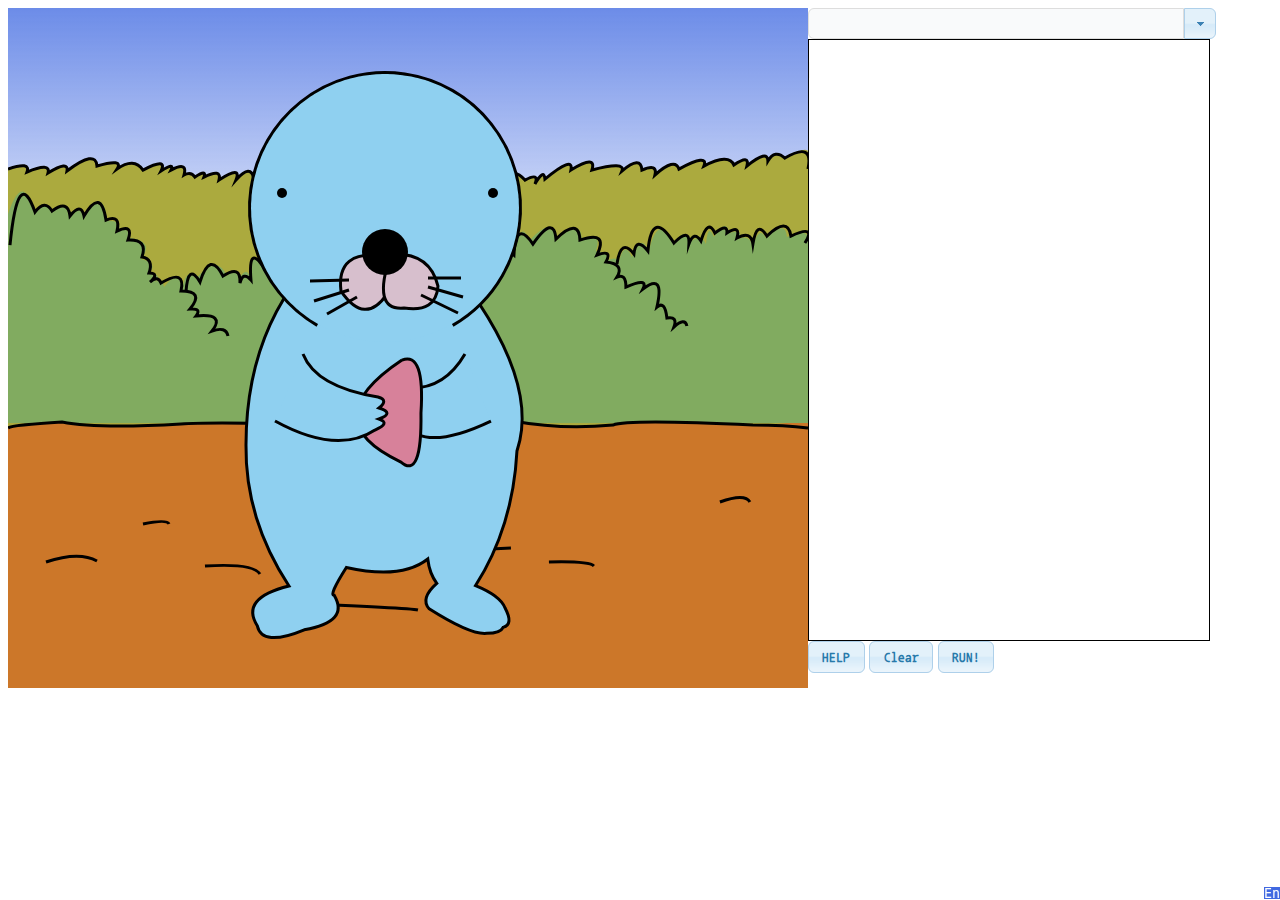
<file: index.html>
<!DOCTYPE html>
<html>
	<head>
		<meta http-equiv="Content-Type" content="text/html; charset=utf-8" />
		<title>bonobono</title>
		<style type="text/css">
			@font-face { font-family:coding; src:url(NanumCoding.ttf);}
			.noFocus:focus {outline: none;}
		 </style>
		<link rel="stylesheet" type="text/css" href="css/cupertino/jquery-ui-1.8.16.custom.css" />
		<link rel="stylesheet" type="text/css" href="css/shCore.css" />
		<link rel="stylesheet" type="text/css" href="css/shCoreDefault.css" />
		<link rel="stylesheet" type="text/css" href="css/shThemeDefault.css" />

		<script type="text/javascript" src="js/ZeroClipboard.js"></script>

		<script type="text/javascript" src="js/jquery-1.6.2.min.js"></script>
		<script type="text/javascript" src="js/jquery-ui-1.8.16.custom.min.js"></script>
		<script type="text/javascript" src="js/jquery-timer-1.0.0.js"></script>

		<script type="text/javascript" src="js/XRegExp.js"></script>
		<script type="text/javascript" src="js/combobox.js"></script>
		<script type="text/javascript" src="js/shCore.js"></script>
		<script type="text/javascript" src="js/shBrushBn.js"></script>
		<script type="text/javascript" src="js/shBrushCss.js"></script>

		<script type="text/javascript" src="js/ide.js"></script>
		<script type="text/javascript" src="js/ui.js"></script>

		<script type="text/javascript" src="interpreter/lexer.js"></script>
		<script type="text/javascript" src="interpreter/listparser.js"></script>
		<script type="text/javascript" src="interpreter/parser.js"></script>
		<script type="text/javascript" src="interpreter/langlib.js"></script>
		<script type="text/javascript" src="interpreter/eval.js"></script>
		<script type="text/javascript" src="interpreter/util.js"></script>

		<script type="text/javascript" src="js/bonobonovector.js"></script>
		<script type="text/javascript" src="js/motion.js"></script>

		<script type="text/javascript">
			var g_interp;
			var g_state;
			var global = this;
			var funcs;
			var g_suspended;
			var return_event;
			function resetInterp() {
				 g_interp = new Interp();
				 g_state;
				register_funcs(g_interp, motion);

				 global = this;
				 funcs = {
					'alert': alert,
					'prompt': function(msg) {
						return prompt(msg);
					},
				'setv': function(name, value) {
					var code = name + ' = ' + JSON.stringify(value) + ';';
					eval(code);
				}
			};
			register_funcs(g_interp, funcs);

			 g_suspended = {};
			g_interp.global_env['wait_event'] = native_func(function(interp, args, state) {
					g_suspended[args[0]] = state;
					});


			g_interp.global_env['choice'] = native_func(function(interp, args, state) {
					var callback = (function(state) {
						return function(selected) { /*alert(selected);*/state.do_return(selected);} 
						})(state);
					showSelectionDialog(args[0],callback,args.slice(1));
					});

			 return_event = function(name, retv) {
				var s = g_suspended[name];
				g_suspended[name] = null;
				s.do_return(retv);
			}
			g_interp.global_env['test'] = g_interp.eval(parse('(lambda () (alert "test"))'))

			init_data();
			setInterval(draw_front, time_interval);
			};
			resetInterp();
		</script>

		<script>
			ZeroClipboard.setMoviePath( 'js/ZeroClipboard.swf' );
			var clip = new ZeroClipboard.Client();
		</script>
	</head>
	<body>
		<div id="screenDiv" style="float: left">
			<canvas id="screen" width="800px" height="680px"></canvas>
			<div id="userInputDialog" title="input">
			</div>
		</div>
		<div id="" style="float: left;">
			<div style="float: top;">
				<select id="exampleComboBox" onselect="alert('asdf');">
					<option value="">Select</option>
					<option value="sort.bn">Sort</option>
					<option value="test1.bn">Test1</option>
					<option value="lps.bn">lps</option>
				</select>
			</div>
			<div id="codeArea" style="float: top; width: 400px; height: 600px; border: black solid 1px; background-color: white; overflow-y: scroll;" onmousedown="$('#input')[0].focus(); return false;" onscroll="moveInput(); $('#input').autocomplete('close');">
				<textarea id="orgCode" style="display: none;"></textarea>
				<input id="input" class="noFocus" onkeypress="return ohiKeypress(event);" onkeydown="return ohiKeydown(event);" style="position: absolute; color: rgba(255, 255, 255, 0); border: 0; z-index: -1; width: 100px;" />
				<textarea class="brush:bn;" id="code" style="float: top; width:400px; height: 600px;"></textarea>
				<div id="cursur" style="position: absolute; background-color: black; width: 2px; height: 16px; z-index: 90; left: 808px; top: 62px;">&nbsp;</div>
				<div id="leftPh" style="position: absolute; background-color: rgba(0, 0, 0, 0.3); width: 8px; height: 16px; z-index: 90; visibility: hidden">&nbsp;</div>
				<div id="rightPh" style="position: absolute; background-color: rgba(0, 0, 0, 0.3); width: 8px; height: 16px; z-index: 90; visibility: hidden">&nbsp;</div>
			</div>
			<div>
				<textarea id="logbono" style="float:bottom; visibility: hidden; display: none;"></textarea>
			</div>
			<div class="action" style="float: top; font-size:10pt;">
				<span>
					<button id="helpButton">HELP</button>
				</span>
				<span>
					<button id="clearButton">Clear</button>
				</span>
				<span>
					<button id="runButton">RUN!</button>
				</span>
			</div>
		</div>
		<div id="hiddenDiv" style="hidden: true;">
			<audio id="vocal" style="hidden: true;">This browser doesn't support audio tag!</audio>
			<audio id="effect" style="hidden: true;">This browser doesn't support audio tag!</audio>
			<audio id="bgm" style="hidden: true;">This browser doesn't support audio tag!</audio>
		</div>
		<div id="helpDialog" title="help">
		</div>
	</body>
</html>
</file>
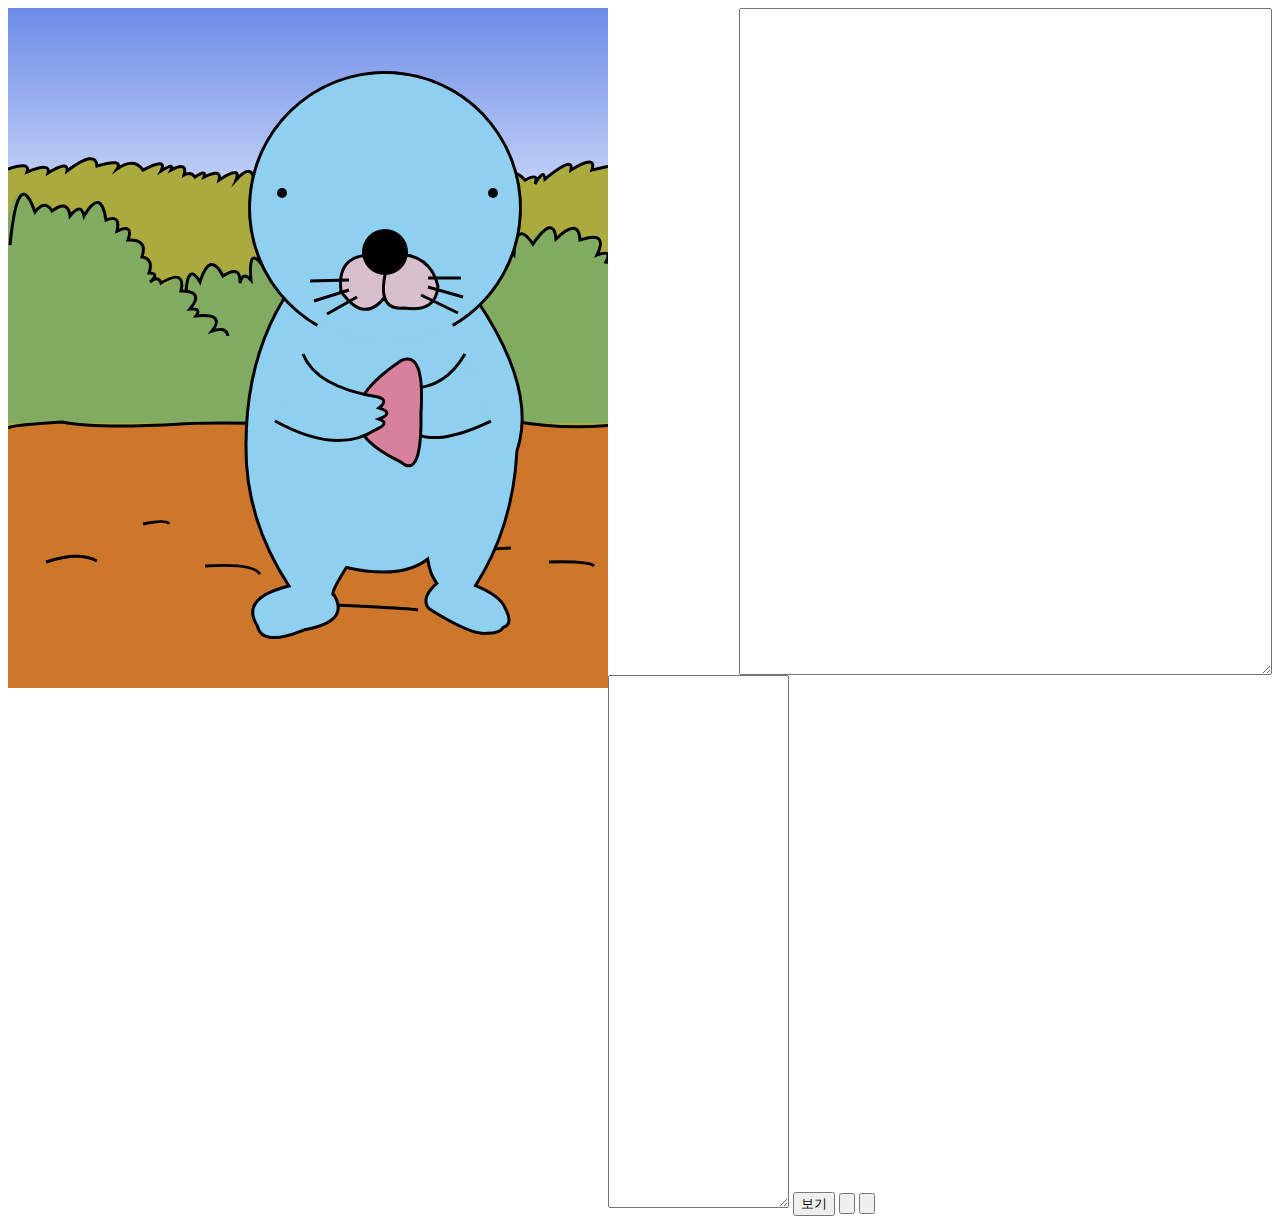
<file: frontbono.html>
<html>
<head>
<title>Line</title>
<meta http-equiv="Content-Type" content="text/html; charset=utf-8" /> 

		<link rel="stylesheet" type="text/css" href="css/cupertino/jquery-ui-1.8.16.custom.css" />

<script type="application/javascript" src="js/jquery-1.6.2.min.js"></script>
		<script type="text/javascript" src="js/jquery-ui-1.8.16.custom.min.js"></script>
		<script type="text/javascript" src="js/jquery-timer-1.0.0.js"></script>

<script type="application/javascript" src="interpreter/lexer.js"></script>
<script type="application/javascript" src="interpreter/listparser.js"></script>
<script type="application/javascript" src="interpreter/parser.js"></script>
<script type="application/javascript" src="interpreter/langlib.js"></script>
<script type="application/javascript" src="interpreter/eval.js"></script>
<script type="application/javascript" src="interpreter/util.js"></script>



<script type="text/javascript" src="js/bonobonovector.js"></script>
<script type="text/javascript" src="js/motion.js"></script>

<script type="text/javascript">

function showSelectionDialog(content, callback, data) {
	if (data == "none") {
		$('#userInputDialog').dialog({
			autoOpen: true,
			show: "blind",
			hide: "blind",
			resizable: false,
			draggable: false,
			width: 400,
			open: function() {
				$('#userInputDialog')[0].innerHTML = '<p>' + content + '</p>' +
																						 '<input type="text" id="userInput" class="text ui-widget-content ui-corner-all" size=50 />';
				},
			buttons: {
				"Ȯ��": function() {
						callback($('#userInput')[0].value);
						$('#userInputDialog').dialog('close');
						$('#userInputDialog').dialog('destroy');
						while (typeof $('#userInputDialog')[0].children[0] != "undefined") {
							$('#userInputDialog')[0].removeChild($('#userInputDialog')[0].children[0]);
						}
				}}
		});
	}
	else {
		$('#userInputDialog').dialog({
			autoOpen: true,
			show: "blind",
			hide: "blind",
			resizable: false,
			draggable: false,
			width: 400,
			open: (function() {
				$('#userInputDialog')[0].innerHTML = '<p>' + content + '</p>';
				for (var i in data) {
					var button = document.createElement('button');
					var str = new String(data[i]);
					button.innerText = data[i];
					button.id = "button" + i;
					$('#userInputDialog')[0].appendChild(button);
					$('#button' + i).button().click(function() {
								
								$('#userInputDialog').dialog('close');
								$('#userInputDialog').dialog('destroy');
								var text = $(this)[0].innerText;
								while (typeof $('#userInputDialog')[0].children[0] != "undefined") {
									$('#userInputDialog')[0].removeChild($('#userInputDialog')[0].children[0]);
								}
								callback(text);

							});
					$('#button' + i).css('width', 375);
				}
			})
		});
	}
}

	var g_interp = new Interp();
	var g_state;
	register_funcs(g_interp, motion);

	var global = this;
	var funcs = {
		'alert': alert,
		'prompt': function(msg) {
			return prompt(msg);
		},
		'setv': function(name, value) {
			var code = name + ' = ' + JSON.stringify(value) + ';';
			eval(code);
		}
	};
	register_funcs(g_interp, funcs);

	var g_suspended = {};
	g_interp.global_env['wait_event'] = native_func(function(interp, args, state) {
		g_suspended[args[0]] = state;
	});

	
	g_interp.global_env['choice'] = native_func(function(interp, args, state) {
		var callback = (function(state) {
			return function(selected) { /*alert(selected);*/state.do_return(selected);} 
		})(state);
		showSelectionDialog(args[0],callback,args.slice(1));
	});

	var return_event = function(name, retv) {
		var s = g_suspended[name];
		g_suspended[name] = null;
		s.do_return(retv);
	}
	g_interp.global_env['test'] = g_interp.eval(parse('(lambda () (alert "test"))'))

</script>

</head>
<body>
	<div id="Canvas Ex" style="float: left">
		<canvas id="screen" width="600" height="800">
		</canvas>
	</div>
				<div id="userInputDialog" title="input">
			</div>
	<div id="sound" >
		<audio id = "vocal" controls autoplay style="display: none;" name="media" src="http://sapzil.sigkill.kr/tts/tts_synth_api.php?w=tts&lang=ko&text=보노"></audio>

		<audio id = "effect" controls autoplay style="display: none;" name="media" src="data/sweat.mp3"></audio>

	</div>
	<div id="content">
		<script type="text/javascript">
			init_data();
			
			face_shake_speed = 0;
			face_shake_A = 15;
			body_shake_speed = 0;
			body_shake_A = 15;
			body_arm_speed = 0;
			body_arm_A = 0;
			
			face_sweat_len = 0;
			
			face_eye_state = 0;
			
			face_red = 0;
			
			face_mouse_speed = 0;
			
			body_walk_dir = 0;
			
			setInterval(draw_front,time_interval);
			
		</script>
	</div>
	<textarea id="code" style="float:right; width: 40em; height: 50em;"></textarea>
	<textarea id="logbono" style="float:bottom; height: 40em;"></textarea>
	<input type="button" value="보기" id="btn" />
	<input type="button" id="faster" value="" />
	<input type="button" id="slower" value=""/>

	<script type="text/javascript">
		function run() {
			var inp = $('#code').val();
			var t = parse(inp);
			var res = g_interp.eval(t);
			//alert('eval finished: ' + res);
		}
		function logmsg(msg) {
			$('#logbono').val($('#logbono').val() + msg + '\n');
		}
		g_interp.global_env['logmsg'] = native_func(function(interp, args) {
			logmsg(args[0]);
		});


		$('#btn').click(run);
		$('#code').keypress(function(e) {
			if (e.which == 13) {
				run();
			}
		});

		$('#faster').click(function() {
			return_event('speed', 'fast');
		});
		$('#slower').click(function() {
			return_event('speed', 'slow');
		});

	</script>

</body>
</html>
</file>
<file: css/shCore.css>
/**
 * SyntaxHighlighter
 * http://alexgorbatchev.com/SyntaxHighlighter
 *
 * SyntaxHighlighter is donationware. If you are using it, please donate.
 * http://alexgorbatchev.com/SyntaxHighlighter/donate.html
 *
 * @version
 * 3.0.83 (July 02 2010)
 * 
 * @copyright
 * Copyright (C) 2004-2010 Alex Gorbatchev.
 *
 * @license
 * Dual licensed under the MIT and GPL licenses.
 */
.syntaxhighlighter a,
.syntaxhighlighter div,
.syntaxhighlighter code,
.syntaxhighlighter table,
.syntaxhighlighter table td,
.syntaxhighlighter table tr,
.syntaxhighlighter table tbody,
.syntaxhighlighter table thead,
.syntaxhighlighter table caption,
.syntaxhighlighter textarea {
  -moz-border-radius: 0 0 0 0 !important;
  -webkit-border-radius: 0 0 0 0 !important;
  background: none !important;
  border: 0 !important;
  bottom: auto !important;
  float: none !important;
  height: auto !important;
  left: auto !important;
  margin: 0 !important;
  outline: 0 !important;
  overflow: visible !important;
  padding: 0 !important;
  position: static !important;
  right: auto !important;
  text-align: left !important;
  top: auto !important;
  vertical-align: baseline !important;
  width: auto !important;
  box-sizing: content-box !important;
  font-family: "coding", "Consolas", "Courier", "Bitstream Vera Sans Mono", "Courier New", monospace !important;
  font-weight: normal !important;
  font-style: normal !important;
  font-size: 1em !important;
  min-height: inherit !important;
  min-height: auto !important;
	scroll: none !important;
}

.syntaxhighlighter {
  width: 100% !important;
  margin: 1em 0 1em 0 !important;
  position: relative !important;
  overflow: auto !important;
  font-size: 1em !important;
}
.syntaxhighlighter.source {
  overflow: hidden !important;
}
.syntaxhighlighter .bold {
  font-weight: bold !important;
}
.syntaxhighlighter .italic {
  font-style: italic !important;
}
.syntaxhighlighter .line {
  white-space: pre-wrap !important;
	word-break: break-all;
	height: auto !important;
}
.syntaxhighlighter table {
  width: 100% !important;
}
.syntaxhighlighter table caption {
  text-align: left !important;
  padding: .5em 0 0.5em 1em !important;
}
.syntaxhighlighter table td.code {
  width: 100% !important;
}
.syntaxhighlighter table td.code .container {
  position: relative !important;
}
.syntaxhighlighter table td.code .container textarea {
  box-sizing: border-box !important;
  position: absolute !important;
  left: 0 !important;
  top: 0 !important;
  width: 100% !important;
  height: 100% !important;
  border: none !important;
  background: white !important;
  padding-left: 1em !important;
  overflow: hidden !important;
  white-space: pre-wrap !important;
}
.syntaxhighlighter table td.gutter .line {
  text-align: right !important;
  padding: 0 0.5em 0 1em !important;
}
.syntaxhighlighter table td.code .line {
  padding: 0 1em !important;
}
.syntaxhighlighter.nogutter td.code .container textarea, .syntaxhighlighter.nogutter td.code .line {
  padding-left: 0em !important;
}
.syntaxhighlighter.show {
  display: block !important;
}
.syntaxhighlighter.collapsed table {
  display: none !important;
}
.syntaxhighlighter.collapsed .toolbar {
  padding: 0.1em 0.8em 0em 0.8em !important;
  font-size: 1em !important;
  position: static !important;
  width: auto !important;
  height: auto !important;
}
.syntaxhighlighter.collapsed .toolbar span {
  display: inline !important;
  margin-right: 1em !important;
}
.syntaxhighlighter.collapsed .toolbar span a {
  padding: 0 !important;
  display: none !important;
}
.syntaxhighlighter.collapsed .toolbar span a.expandSource {
  display: inline !important;
}
.syntaxhighlighter .toolbar {
  position: absolute !important;
  right: 1px !important;
  top: 1px !important;
  width: 11px !important;
  height: 11px !important;
  font-size: 10px !important;
  z-index: 10 !important;
}
.syntaxhighlighter .toolbar span.title {
  display: inline !important;
}
.syntaxhighlighter .toolbar a {
  display: block !important;
  text-align: center !important;
  text-decoration: none !important;
  padding-top: 1px !important;
}
.syntaxhighlighter .toolbar a.expandSource {
  display: none !important;
}
.syntaxhighlighter.ie {
  font-size: .9em !important;
  padding: 1px 0 1px 0 !important;
}
.syntaxhighlighter.ie .toolbar {
  line-height: 8px !important;
}
.syntaxhighlighter.ie .toolbar a {
  padding-top: 0px !important;
}
.syntaxhighlighter.printing .line.alt1 .content,
.syntaxhighlighter.printing .line.alt2 .content,
.syntaxhighlighter.printing .line.highlighted .number,
.syntaxhighlighter.printing .line.highlighted.alt1 .content,
.syntaxhighlighter.printing .line.highlighted.alt2 .content {
  background: none !important;
}
.syntaxhighlighter.printing .line .number {
  color: #bbbbbb !important;
}
.syntaxhighlighter.printing .line .content {
  color: black !important;
}
.syntaxhighlighter.printing .toolbar {
  display: none !important;
}
.syntaxhighlighter.printing a {
  text-decoration: none !important;
}
.syntaxhighlighter.printing .plain, .syntaxhighlighter.printing .plain a {
  color: black !important;
}
.syntaxhighlighter.printing .comments, .syntaxhighlighter.printing .comments a {
  color: #008200 !important;
}
.syntaxhighlighter.printing .string, .syntaxhighlighter.printing .string a {
  color: blue !important;
}
.syntaxhighlighter.printing .keyword {
  color: #006699 !important;
  font-weight: bold !important;
}
.syntaxhighlighter.printing .preprocessor {
  color: gray !important;
}
.syntaxhighlighter.printing .variable {
  color: #aa7700 !important;
}
.syntaxhighlighter.printing .value {
  color: #009900 !important;
}
.syntaxhighlighter.printing .functions {
  color: #ff1493 !important;
}
.syntaxhighlighter.printing .constants {
  color: #0066cc !important;
}
.syntaxhighlighter.printing .script {
  font-weight: bold !important;
}
.syntaxhighlighter.printing .color1, .syntaxhighlighter.printing .color1 a {
  color: gray !important;
}
.syntaxhighlighter.printing .color2, .syntaxhighlighter.printing .color2 a {
  color: #ff1493 !important;
}
.syntaxhighlighter.printing .color3, .syntaxhighlighter.printing .color3 a {
  color: red !important;
}
.syntaxhighlighter.printing .break, .syntaxhighlighter.printing .break a {
  color: black !important;
}
</file>
<file: css/shCoreDefault.css>
/**
 * SyntaxHighlighter
 * http://alexgorbatchev.com/SyntaxHighlighter
 *
 * SyntaxHighlighter is donationware. If you are using it, please donate.
 * http://alexgorbatchev.com/SyntaxHighlighter/donate.html
 *
 * @version
 * 3.0.83 (July 02 2010)
 * 
 * @copyright
 * Copyright (C) 2004-2010 Alex Gorbatchev.
 *
 * @license
 * Dual licensed under the MIT and GPL licenses.
 */
.syntaxhighlighter a,
.syntaxhighlighter div,
.syntaxhighlighter code,
.syntaxhighlighter table,
.syntaxhighlighter table td,
.syntaxhighlighter table tr,
.syntaxhighlighter table tbody,
.syntaxhighlighter table thead,
.syntaxhighlighter table caption,
.syntaxhighlighter textarea {
  -moz-border-radius: 0 0 0 0 !important;
  -webkit-border-radius: 0 0 0 0 !important;
  background: none !important;
  border: 0 !important;
  bottom: auto !important;
  float: none !important;
  height: auto !important;
  left: auto !important;
  line-height: auto !important;
  margin: 0 !important;
  outline: 0 !important;
  overflow: visible !important;
  padding: 0 !important;
  position: static !important;
  right: auto !important;
  text-align: left !important;
  top: auto !important;
  vertical-align: baseline !important;
  width: auto !important;
  box-sizing: content-box !important;
  font-family: "coding", "Consolas", "Bitstream Vera Sans Mono", "Courier New", Courier, monospace !important;
  font-weight: normal !important;
  font-style: normal !important;
  font-size: 1em !important;
  min-height: inherit !important;
  min-height: auto !important;
}

.syntaxhighlighter {
  width: 100% !important;
  margin: 1em 0 1em 0 !important;
  position: relative !important;
  overflow: auto !important;
  font-size: 1em !important;
}
.syntaxhighlighter.source {
  overflow: hidden !important;
}
.syntaxhighlighter .bold {
  font-weight: bold !important;
}
.syntaxhighlighter .italic {
  font-style: italic !important;
}
.syntaxhighlighter .line {
  white-space: pre-wrap !important;
}
.syntaxhighlighter table {
  width: 100% !important;
}
.syntaxhighlighter table caption {
  text-align: left !important;
  padding: .5em 0 0.5em 1em !important;
}
.syntaxhighlighter table td.code {
  width: 100% !important;
}
.syntaxhighlighter table td.code .container {
  position: relative !important;
}
.syntaxhighlighter table td.code .container textarea {
  box-sizing: border-box !important;
  position: absolute !important;
  left: 0 !important;
  top: 0 !important;
  width: 100% !important;
  height: 100% !important;
  border: none !important;
  background: white !important;
  padding-left: 1em !important;
  overflow: hidden !important;
  white-space: pre-wrap !important;
}
.syntaxhighlighter table td.gutter .line {
  text-align: right !important;
  padding: 0 0.5em 0 1em !important;
}
.syntaxhighlighter table td.code .line {
  padding: 0 1em !important;
}
.syntaxhighlighter.nogutter td.code .container textarea, .syntaxhighlighter.nogutter td.code .line {
  padding-left: 0em !important;
}
.syntaxhighlighter.show {
  display: block !important;
}
.syntaxhighlighter.collapsed table {
  display: none !important;
}
.syntaxhighlighter.collapsed .toolbar {
  padding: 0.1em 0.8em 0em 0.8em !important;
  font-size: 1em !important;
  position: static !important;
  width: auto !important;
  height: auto !important;
}
.syntaxhighlighter.collapsed .toolbar span {
  display: inline !important;
  margin-right: 1em !important;
}
.syntaxhighlighter.collapsed .toolbar span a {
  padding: 0 !important;
  display: none !important;
}
.syntaxhighlighter.collapsed .toolbar span a.expandSource {
  display: inline !important;
}
.syntaxhighlighter .toolbar {
  position: absolute !important;
  right: 1px !important;
  top: 1px !important;
  width: 11px !important;
  height: 11px !important;
  font-size: 10px !important;
  z-index: 10 !important;
}
.syntaxhighlighter .toolbar span.title {
  display: inline !important;
}
.syntaxhighlighter .toolbar a {
  display: block !important;
  text-align: center !important;
  text-decoration: none !important;
  padding-top: 1px !important;
}
.syntaxhighlighter .toolbar a.expandSource {
  display: none !important;
}
.syntaxhighlighter.ie {
  font-size: .9em !important;
  padding: 1px 0 1px 0 !important;
}
.syntaxhighlighter.ie .toolbar {
  line-height: 8px !important;
}
.syntaxhighlighter.ie .toolbar a {
  padding-top: 0px !important;
}
.syntaxhighlighter.printing .line.alt1 .content,
.syntaxhighlighter.printing .line.alt2 .content,
.syntaxhighlighter.printing .line.highlighted .number,
.syntaxhighlighter.printing .line.highlighted.alt1 .content,
.syntaxhighlighter.printing .line.highlighted.alt2 .content {
  background: none !important;
}
.syntaxhighlighter.printing .line .number {
  color: #bbbbbb !important;
}
.syntaxhighlighter.printing .line .content {
  color: black !important;
}
.syntaxhighlighter.printing .toolbar {
  display: none !important;
}
.syntaxhighlighter.printing a {
  text-decoration: none !important;
}
.syntaxhighlighter.printing .plain, .syntaxhighlighter.printing .plain a {
  color: black !important;
}
.syntaxhighlighter.printing .comments, .syntaxhighlighter.printing .comments a {
  color: #008200 !important;
}
.syntaxhighlighter.printing .string, .syntaxhighlighter.printing .string a {
  color: blue !important;
}
.syntaxhighlighter.printing .keyword {
  color: #006699 !important;
  font-weight: bold !important;
}
.syntaxhighlighter.printing .preprocessor {
  color: gray !important;
}
.syntaxhighlighter.printing .variable {
  color: #aa7700 !important;
}
.syntaxhighlighter.printing .value {
  color: #009900 !important;
}
.syntaxhighlighter.printing .functions {
  color: #ff1493 !important;
}
.syntaxhighlighter.printing .constants {
  color: #0066cc !important;
}
.syntaxhighlighter.printing .script {
  font-weight: bold !important;
}
.syntaxhighlighter.printing .color1, .syntaxhighlighter.printing .color1 a {
  color: gray !important;
}
.syntaxhighlighter.printing .color2, .syntaxhighlighter.printing .color2 a {
  color: #ff1493 !important;
}
.syntaxhighlighter.printing .color3, .syntaxhighlighter.printing .color3 a {
  color: red !important;
}
.syntaxhighlighter.printing .break, .syntaxhighlighter.printing .break a {
  color: black !important;
}

.syntaxhighlighter {
  background-color: white !important;
}
.syntaxhighlighter .line.alt1 {
  background-color: white !important;
}
.syntaxhighlighter .line.alt2 {
  background-color: white !important;
}
.syntaxhighlighter .line.highlighted.alt1, .syntaxhighlighter .line.highlighted.alt2 {
  background-color: #e0e0e0 !important;
}
.syntaxhighlighter .line.highlighted.number {
  color: black !important;
}
.syntaxhighlighter table caption {
  color: black !important;
}
.syntaxhighlighter .gutter {
  color: #afafaf !important;
}
.syntaxhighlighter .gutter .line {
  border-right: 3px solid #6ce26c !important;
}
.syntaxhighlighter .gutter .line.highlighted {
  background-color: #6ce26c !important;
  color: white !important;
}
.syntaxhighlighter.printing .line .content {
  border: none !important;
}
.syntaxhighlighter.collapsed {
  overflow: visible !important;
}
.syntaxhighlighter.collapsed .toolbar {
  color: blue !important;
  background: white !important;
  border: 1px solid #6ce26c !important;
}
.syntaxhighlighter.collapsed .toolbar a {
  color: blue !important;
}
.syntaxhighlighter.collapsed .toolbar a:hover {
  color: red !important;
}
.syntaxhighlighter .toolbar {
  color: white !important;
  background: #6ce26c !important;
  border: none !important;
}
.syntaxhighlighter .toolbar a {
  color: white !important;
}
.syntaxhighlighter .toolbar a:hover {
  color: black !important;
}
.syntaxhighlighter .plain, .syntaxhighlighter .plain a {
  color: black !important;
}
.syntaxhighlighter .comments, .syntaxhighlighter .comments a {
  color: #008200 !important;
}
.syntaxhighlighter .string, .syntaxhighlighter .string a {
  color: blue !important;
}
.syntaxhighlighter .keyword {
  color: #006699 !important;
}
.syntaxhighlighter .preprocessor {
  color: gray !important;
}
.syntaxhighlighter .variable {
  color: #aa7700 !important;
}
.syntaxhighlighter .value {
  color: #009900 !important;
}
.syntaxhighlighter .functions {
  color: #ff1493 !important;
}
.syntaxhighlighter .constants {
  color: #0066cc !important;
}
.syntaxhighlighter .script {
  font-weight: bold !important;
  color: #006699 !important;
  background-color: none !important;
}
.syntaxhighlighter .color1, .syntaxhighlighter .color1 a {
  color: gray !important;
}
.syntaxhighlighter .color2, .syntaxhighlighter .color2 a {
  color: #ff1493 !important;
}
.syntaxhighlighter .color3, .syntaxhighlighter .color3 a {
  color: red !important;
}

.syntaxhighlighter .keyword {
  font-weight: bold !important;
}
</file>
<file: css/shThemeDefault.css>
/**
 * SyntaxHighlighter
 * http://alexgorbatchev.com/SyntaxHighlighter
 *
 * SyntaxHighlighter is donationware. If you are using it, please donate.
 * http://alexgorbatchev.com/SyntaxHighlighter/donate.html
 *
 * @version
 * 3.0.83 (July 02 2010)
 * 
 * @copyright
 * Copyright (C) 2004-2010 Alex Gorbatchev.
 *
 * @license
 * Dual licensed under the MIT and GPL licenses.
 */
.syntaxhighlighter {
  background-color: white !important;
}
.syntaxhighlighter .line.alt1 {
  background-color: white !important;
}
.syntaxhighlighter .line.alt2 {
  background-color: white !important;
}
.syntaxhighlighter .line.highlighted.alt1, .syntaxhighlighter .line.highlighted.alt2 {
  background-color: #e0e0e0 !important;
}
.syntaxhighlighter .line.highlighted.number {
  color: black !important;
}
.syntaxhighlighter table caption {
  color: black !important;
}
.syntaxhighlighter .gutter {
  color: #afafaf !important;
}
.syntaxhighlighter .gutter .line {
  border-right: 3px solid #6ce26c !important;
}
.syntaxhighlighter .gutter .line.highlighted {
  background-color: #6ce26c !important;
  color: white !important;
}
.syntaxhighlighter.printing .line .content {
  border: none !important;
}
.syntaxhighlighter.collapsed {
  overflow: visible !important;
}
.syntaxhighlighter.collapsed .toolbar {
  color: blue !important;
  background: white !important;
  border: 1px solid #6ce26c !important;
}
.syntaxhighlighter.collapsed .toolbar a {
  color: blue !important;
}
.syntaxhighlighter.collapsed .toolbar a:hover {
  color: red !important;
}
.syntaxhighlighter .toolbar {
  color: white !important;
  background: #6ce26c !important;
  border: none !important;
}
.syntaxhighlighter .toolbar a {
  color: white !important;
}
.syntaxhighlighter .toolbar a:hover {
  color: black !important;
}
.syntaxhighlighter .plain, .syntaxhighlighter .plain a {
  color: black !important;
}
.syntaxhighlighter .comments, .syntaxhighlighter .comments a {
  color: #008200 !important;
}
.syntaxhighlighter .string, .syntaxhighlighter .string a {
  color: blue !important;
}
.syntaxhighlighter .keyword {
  color: #006699 !important;
}
.syntaxhighlighter .preprocessor {
  color: gray !important;
}
.syntaxhighlighter .variable {
  color: #aa7700 !important;
}
.syntaxhighlighter .value {
  color: #009900 !important;
}
.syntaxhighlighter .functions {
  color: #ff1493 !important;
}
.syntaxhighlighter .constants {
  color: #0066cc !important;
}
.syntaxhighlighter .script {
  font-weight: bold !important;
  color: #006699 !important;
  background-color: none !important;
}
.syntaxhighlighter .color1, .syntaxhighlighter .color1 a {
  color: gray !important;
}
.syntaxhighlighter .color2, .syntaxhighlighter .color2 a {
  color: #ff1493 !important;
}
.syntaxhighlighter .color3, .syntaxhighlighter .color3 a {
  color: red !important;
}

.syntaxhighlighter .keyword {
  font-weight: bold !important;
}
</file>
